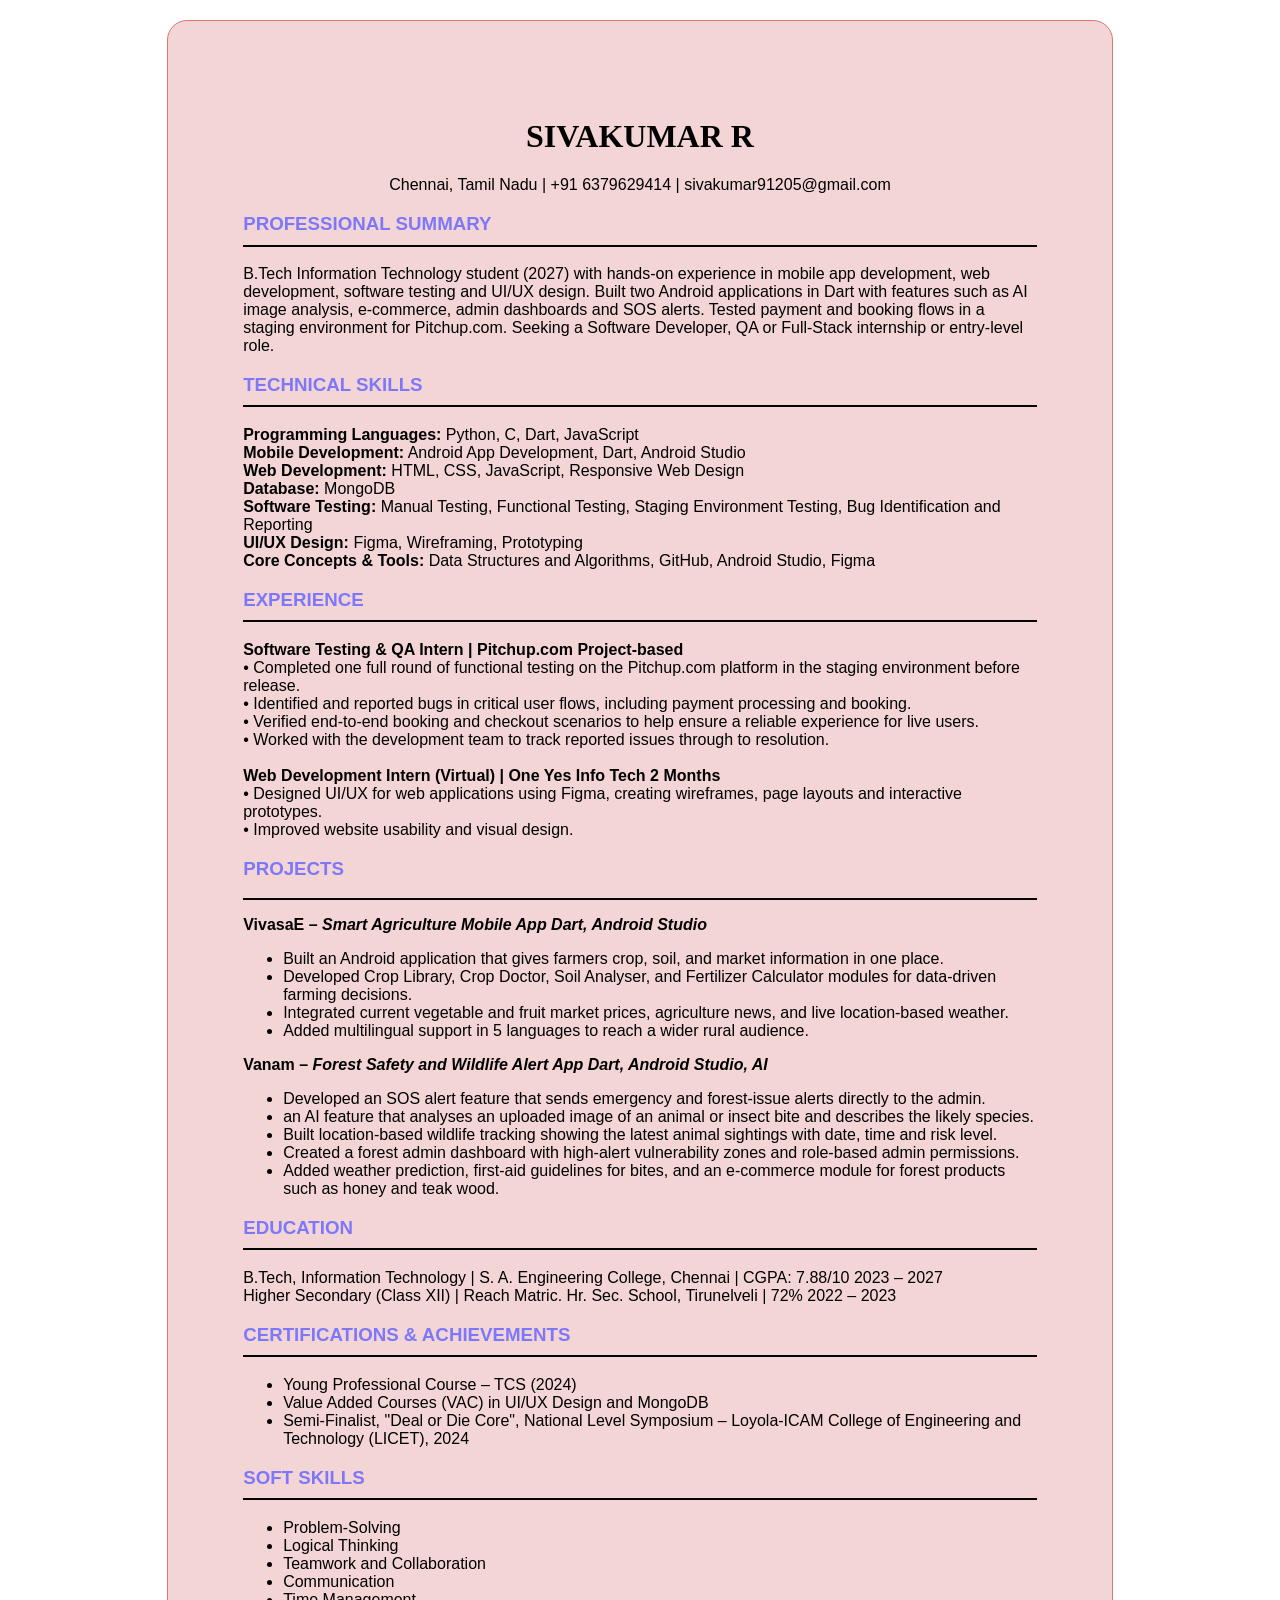
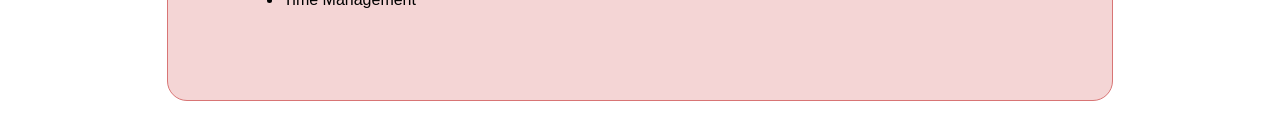
<file: index.html>
<!DOCTYPE html>
<html lang="en">
<head>
    <meta charset="UTF-8">
    <meta name="viewport" content="width=device-width, initial-scale=1.0">
    <title>Document</title>
    <link rel="stylesheet" href="style.css">
</head>
<body>
   
    
     <div class="container">
    <center>
     
      <h1>SIVAKUMAR R</h1>
      <p class="contact-info">Chennai, Tamil Nadu | +91 6379629414 | sivakumar91205@gmail.com</p>
    </center>
       
    <h3 >PROFESSIONAL SUMMARY<hr ></h3>
    <p style="font-family:'Segoe UI', Tahoma, Geneva, Verdana, sans-serif;">B.Tech Information Technology student (2027) with hands-on experience in mobile app development, web development,
software testing and UI/UX design. Built two Android applications in Dart with features such as AI image analysis,
e-commerce, admin dashboards and SOS alerts. Tested payment and booking flows in a staging environment for
Pitchup.com. Seeking a Software Developer, QA or Full-Stack internship or entry-level role.</p>
<h3>TECHNICAL SKILLS<hr ></h3>
<p><b>Programming Languages:</b> Python, C, Dart, JavaScript<br>
<b>Mobile Development:</b> Android App Development, Dart, Android Studio<br>
<b>Web Development:</b> HTML, CSS, JavaScript, Responsive Web Design<br>
<b>Database:</b> MongoDB<br>
<b>Software Testing:</b> Manual Testing, Functional Testing, Staging Environment Testing, Bug Identification and Reporting<br>
<b>UI/UX Design:</b> Figma, Wireframing, Prototyping<br>
<b>Core Concepts & Tools:</b> Data Structures and Algorithms, GitHub, Android Studio, Figma
</p>
<h3>EXPERIENCE<hr ></h3>
<p><b>Software Testing & QA Intern | Pitchup.com Project-based</b><br>
• Completed one full round of functional testing on the Pitchup.com platform in the staging environment before release.<br>
• Identified and reported bugs in critical user flows, including payment processing and booking.<br>
• Verified end-to-end booking and checkout scenarios to help ensure a reliable experience for live users.<br>
• Worked with the development team to track reported issues through to resolution.<br><br>
<b>Web Development Intern (Virtual) | One Yes Info Tech 2 Months</b><br>
• Designed UI/UX for web applications using Figma, creating wireframes, page layouts and interactive prototypes.<br>
• Improved website usability and visual design.</p>
<h3>PROJECTS</h3><hr>
<p><b>VivasaE – <i>Smart Agriculture Mobile App Dart, Android Studio</i></b>
<ul>
  <li>Built an Android application that gives farmers crop, soil, and market information in one place.</li>
  <li>Developed Crop Library, Crop Doctor, Soil Analyser, and Fertilizer Calculator modules for data-driven farming decisions.</li>
  <li>Integrated current vegetable and fruit market prices, agriculture news, and live location-based weather.</li>
  <li>Added multilingual support in 5 languages to reach a wider rural audience.</li>
</ul></p>
<p><b>Vanam – <i>Forest Safety and Wildlife Alert App Dart, Android Studio, AI</i></b>
<ul>
<li>Developed an SOS alert feature that sends emergency and forest-issue alerts directly to the admin.</li>
<li> an AI feature that analyses an uploaded image of an animal or insect bite and describes the likely species. </li>
<li>Built location-based wildlife tracking showing the latest animal sightings with date, time and risk level.</li>
<li>Created a forest admin dashboard with high-alert vulnerability zones and role-based admin permissions.</li> 
<li>Added weather prediction, first-aid guidelines for bites, and an e-commerce module for forest products such as honey 
and teak wood.</li></ul>
</p>
<h3>EDUCATION<hr></h3>
<p>B.Tech, Information Technology | S. A. Engineering College, Chennai | CGPA: 7.88/10 2023 – 2027<br>
Higher Secondary (Class XII) | Reach Matric. Hr. Sec. School, Tirunelveli | 72% 2022 – 2023</p>
<h3>CERTIFICATIONS & ACHIEVEMENTS<hr></h3>

    <ul>
      <li>Young Professional Course – TCS (2024)</li>
      <li>Value Added Courses (VAC) in UI/UX Design and MongoDB</li>
      <li>Semi-Finalist, "Deal or Die Core", National Level Symposium – Loyola-ICAM College of Engineering and Technology (LICET), 2024</li>
    </ul>
  </li>
</ul>
<h3>SOFT SKILLS<hr></h3>
<ul>
  <li>Problem-Solving</li>
  <li>Logical Thinking</li>
  <li>Teamwork and Collaboration</li>
  <li>Communication</li>
  <li>Time Management</li>
</ul>
    </div>
     </div>
</body>
</html>
</file>
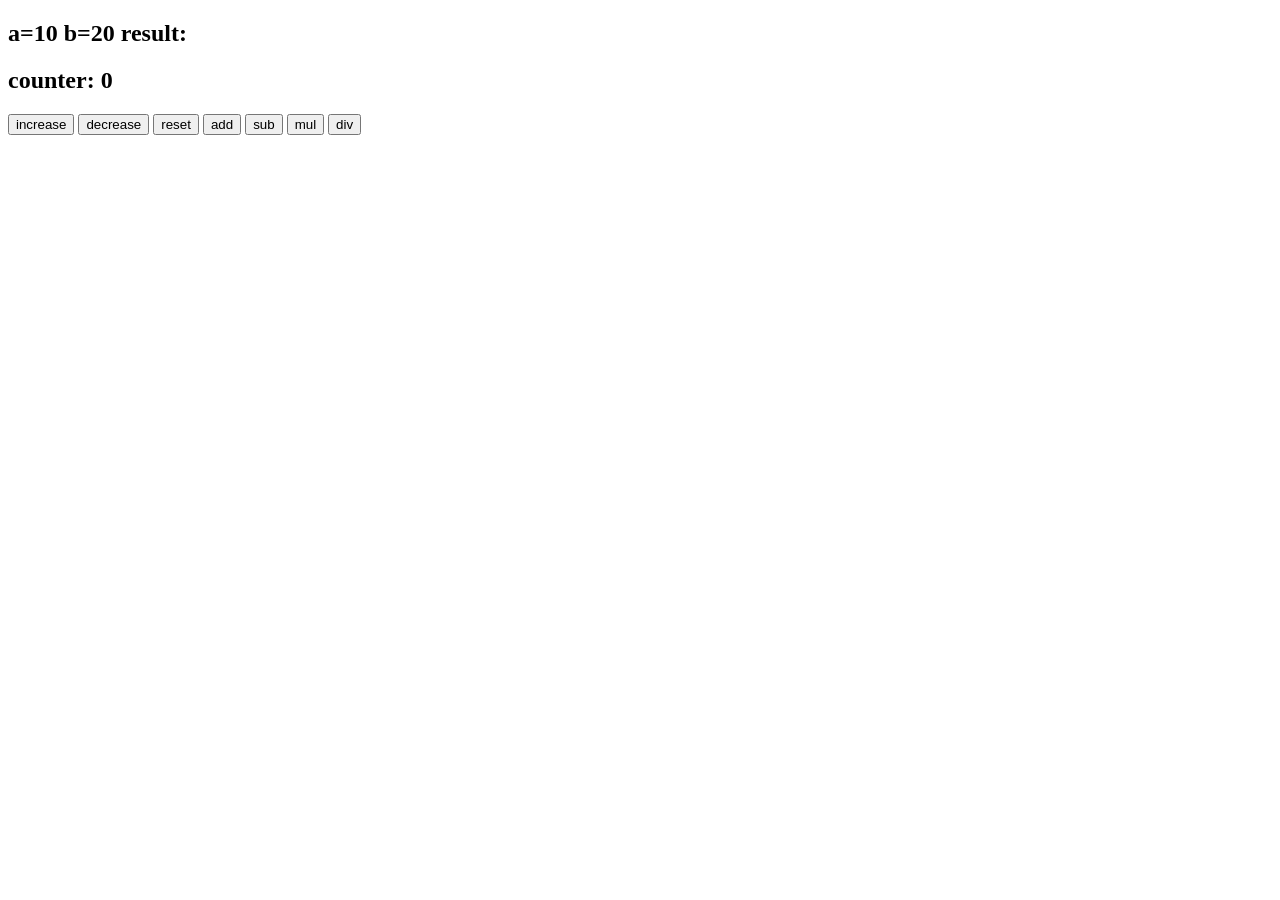
<file: button.html>
<!DOCTYPE html>
<html lang="en">
<head>
    <meta charset="UTF-8">
    <meta name="viewport" content="width=device-width, initial-scale=1.0">
    <title>Document</title>
</head>
<body>
    <h2>a=10   b=20  result:<span id="result"></span></h2>
    
    <h2>counter: <span id="count">0</span></h2>
    <button id="ince">increase</button>
    <button id="dece">decrease</button>
    <button id="reset">reset</button>
    <button id="add">add</button>
    <button id="sub">sub</button>
    <button id="mul">mul</button>
    <button id="div">div</button>
    <script>
        let count = 0;
        let button = document.getElementById("ince");

        
        function increase() {
            
            count++;
            document.getElementById("count").innerText = count;
            
        }
        button.addEventListener("click", increase);
        
        let button1 = document.getElementById("dece");
        function decrease() {
            count--;
            document.getElementById("count").innerText = count;
        }
        button1.addEventListener("click", decrease);
           
        let button2 = document.getElementById("reset");
        function reset() {
            count = 0;
            result=0;
            document.getElementById("count").innerHTML = count;
            document.getElementById("result").innerHTML = result;
        }
        button2.addEventListener("click", reset);
    
        let a=10;
        let b=20;
        let button3 = document.getElementById("add");

        function add() {
            count =a+b;
            document.getElementById("result").innerText = count;
        }
        button3.addEventListener("click", add);
        let button4 = document.getElementById("sub");
        function sub() {
            count = a-b;
            document.getElementById("result").innerText = count;
        }
        button4.addEventListener("click", sub);

        let button5 = document.getElementById("mul");
        function mul() {
            count =a*b;
            document.getElementById("result").innerText = count;
        }
        button5.addEventListener("click", mul);

        let button6 = document.getElementById("div");
        function div() {
            count = a/b;
            document.getElementById("result").innerText = count;
        }
        button6.addEventListener("click", div);
        </script>
    
</body>
</html>
</file>
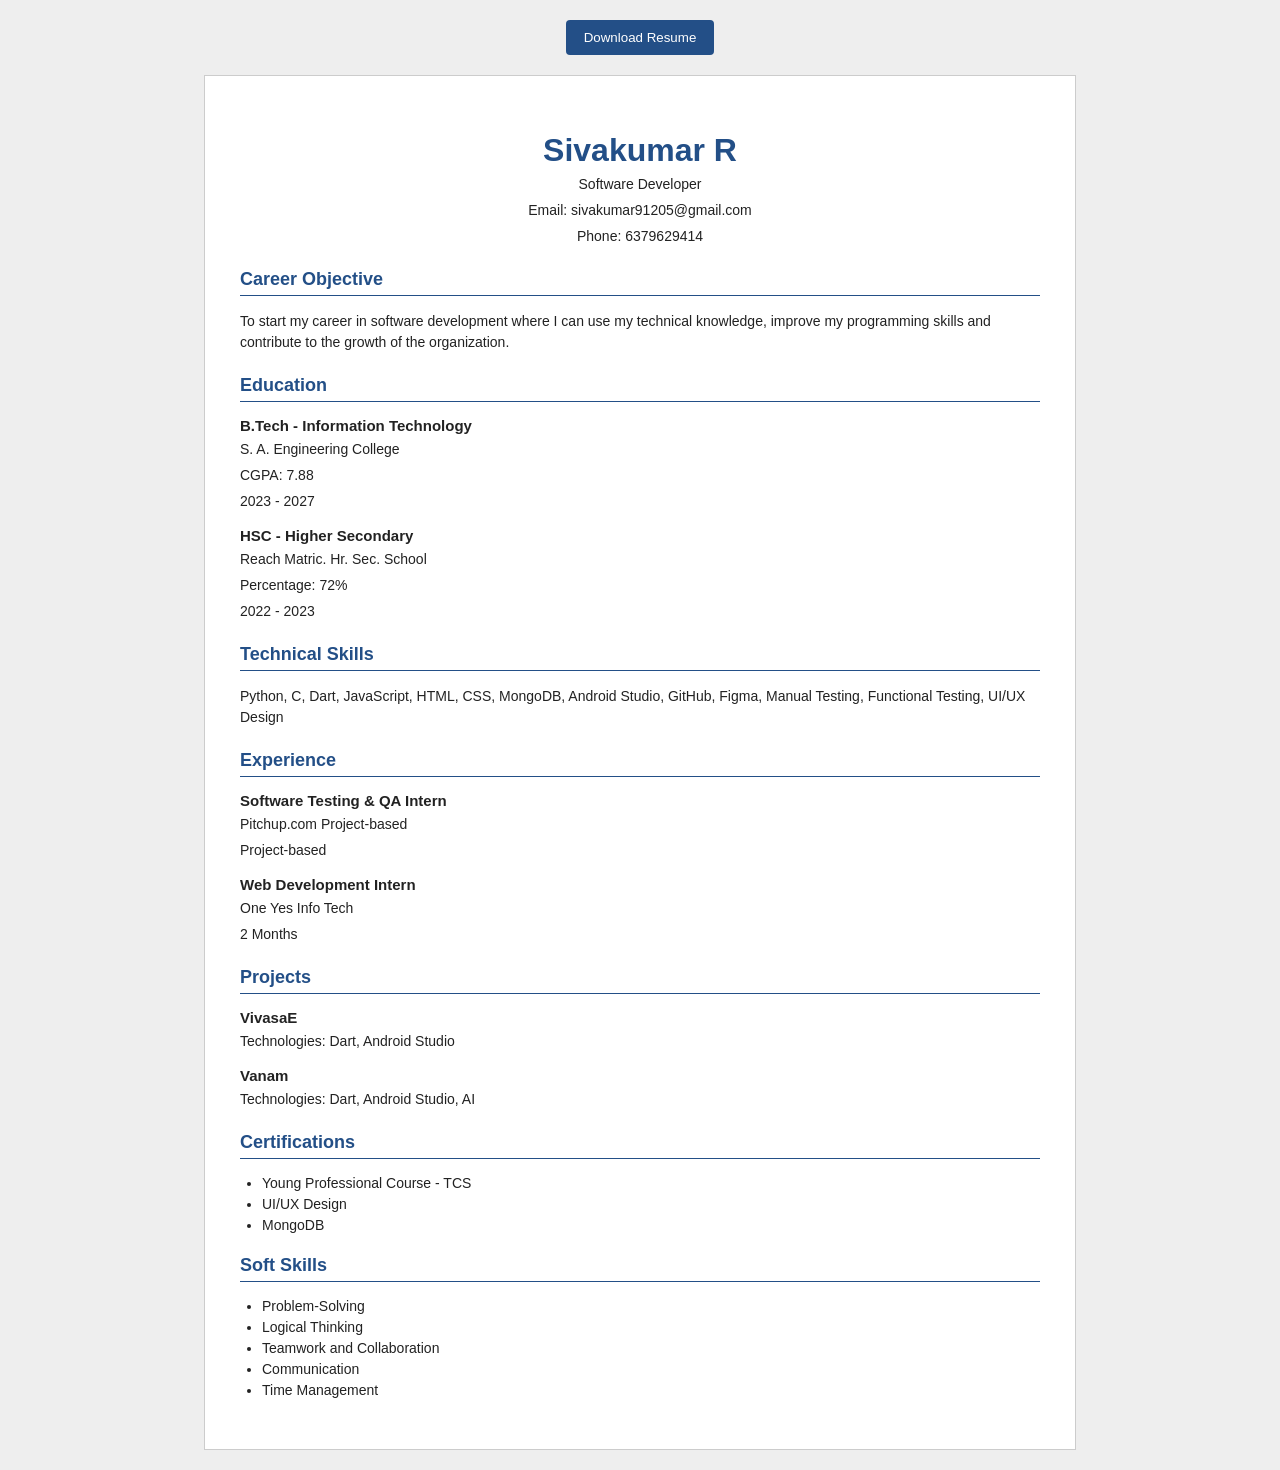
<file: detail.html>
<!DOCTYPE html>
<html lang="en">
<head>
    <meta charset="UTF-8">
    <meta name="viewport" content="width=device-width, initial-scale=1.0">
    <title>Sivakumar R - Resume</title>

    <style>
        body {
            font-family: Arial, sans-serif;
            background-color: #eeeeee;
            margin: 0;
            padding: 20px;
            color: #222222;
        }

        .resume {
            background-color: white;
            max-width: 800px;
            margin: auto;
            padding: 35px;
            border: 1px solid #cccccc;
        }

        h1 {
            text-align: center;
            color: #234f87;
            margin-bottom: 5px;
        }

        .contact {
            text-align: center;
            font-size: 14px;
            margin-bottom: 20px;
        }

        h2 {
            color: #234f87;
            font-size: 18px;
            border-bottom: 1px solid #234f87;
            padding-bottom: 5px;
            margin-top: 22px;
        }

        h3 {
            font-size: 15px;
            margin-bottom: 4px;
        }

        p {
            font-size: 14px;
            line-height: 1.5;
            margin: 5px 0;
        }

        ul {
            padding-left: 22px;
        }

        li {
            font-size: 14px;
            margin-bottom: 5px;
        }

        .item {
            margin-bottom: 14px;
        }

        button {
            display: block;
            margin: 0 auto 20px;
            padding: 10px 18px;
            background-color: #234f87;
            color: white;
            border: none;
            cursor: pointer;
            border-radius: 4px;
        }

        button:hover {
            background-color: #16365e;
        }

        @media print {
            body {
                background-color: white;
                padding: 0;
            }

            .resume {
                border: none;
                padding: 10px;
                max-width: none;
            }

            button {
                display: none;
            }

            h2, h3, p, li {
                break-inside: avoid;
            }

            @page {
                size: A4;
                margin: 15mm;
            }
        }

        @media (max-width: 600px) {
            body {
                padding: 8px;
            }

            .resume {
                padding: 18px;
            }

            h1 {
                font-size: 25px;
            }
        }
    </style>
</head>

<body>

    <button onclick="window.print()">Download Resume</button>

    <div class="resume" id="profile"></div>

    <script>
        const userInformation = [
            {
                name: "Sivakumar R",
                emailId: "sivakumar91205@gmail.com",
                phoneNumber: "6379629414",
                role: "Software Developer",

                educationDetails: [
                    {
                        course: "B.Tech",
                        college: "S. A. Engineering College",
                        degree: "Information Technology",
                        cgpa: "7.88",
                        year: "2023 - 2027"
                    },
                    {
                        course: "HSC",
                        college: "Reach Matric. Hr. Sec. School",
                        degree: "Higher Secondary",
                        percentage: "72%",
                        year: "2022 - 2023"
                    }
                ],

                skills: [
                    "Python", "C", "Dart", "JavaScript",
                    "HTML", "CSS", "MongoDB", "Android Studio",
                    "GitHub", "Figma", "Manual Testing",
                    "Functional Testing", "UI/UX Design"
                ],

                experience: [
                    {
                        role: "Software Testing & QA Intern",
                        company: "Pitchup.com Project-based",
                        duration: "Project-based"
                    },
                    {
                        role: "Web Development Intern",
                        company: "One Yes Info Tech",
                        duration: "2 Months"
                    }
                ],

                projects: [
                    {
                        name: "VivasaE",
                        technology: ["Dart", "Android Studio"]
                    },
                    {
                        name: "Vanam",
                        technology: ["Dart", "Android Studio", "AI"]
                    }
                ],

                certifications: [
                    "Young Professional Course - TCS",
                    "UI/UX Design",
                    "MongoDB"
                ],

                softSkills: [
                    "Problem-Solving",
                    "Logical Thinking",
                    "Teamwork and Collaboration",
                    "Communication",
                    "Time Management"
                ]
            }
        ];

        function getUserInformation() {
            return userInformation[0];
        }

        function getEducationDetails() {
            return getUserInformation().educationDetails;
        }

        function getSkills() {
            return getUserInformation().skills;
        }

        function getExperience() {
            return getUserInformation().experience;
        }

        function getProjects() {
            return getUserInformation().projects;
        }

        function getCertifications() {
            return getUserInformation().certifications;
        }

        function getSoftSkills() {
            return getUserInformation().softSkills;
        }

        function displayUserInformation() {
            const user = getUserInformation();

            document.getElementById("profile").innerHTML = `
                <h1>${user.name}</h1>

                <div class="contact">
                    <p>${user.role}</p>
                    <p>Email: ${user.emailId}</p>
                    <p>Phone: ${user.phoneNumber}</p>
                </div>

                <h2>Career Objective</h2>
                <p>
                    To start my career in software development where I can
                    use my technical knowledge, improve my programming skills
                    and contribute to the growth of the organization.
                </p>

                <h2>Education</h2>
                ${getEducationDetails().map(item => `
                    <div class="item">
                        <h3>${item.course} - ${item.degree}</h3>
                        <p>${item.college}</p>
                        <p>
                            ${item.cgpa
                                ? "CGPA: " + item.cgpa
                                : "Percentage: " + item.percentage}
                        </p>
                        <p>${item.year}</p>
                    </div>
                `).join("")}

                <h2>Technical Skills</h2>
                <p>${getSkills().join(", ")}</p>

                <h2>Experience</h2>
                ${getExperience().map(item => `
                    <div class="item">
                        <h3>${item.role}</h3>
                        <p>${item.company}</p>
                        <p>${item.duration}</p>
                    </div>
                `).join("")}

                <h2>Projects</h2>
                ${getProjects().map(item => `
                    <div class="item">
                        <h3>${item.name}</h3>
                        <p>
                            Technologies: ${item.technology.join(", ")}
                        </p>
                    </div>
                `).join("")}

                <h2>Certifications</h2>
                <ul>
                    ${getCertifications().map(item => `
                        <li>${item}</li>
                    `).join("")}
                </ul>

                <h2>Soft Skills</h2>
                <ul>
                    ${getSoftSkills().map(item => `
                        <li>${item}</li>
                    `).join("")}
                </ul>
            `;
        }

        displayUserInformation();
    </script>

</body>
</html>
</file>
<file: style.css>
hr{
    border: 1px solid black;
    padding: auto;
}
.container{
    width: 210mm;
     min-height: 297mm; 
     margin: 20px auto; 
     background-color: #f4d5d5; 
     border: 1px solid #d87575; 
     border-radius: 20px;
     padding: 20mm;
}
h3{
    color: rgb(125, 120, 249);
    font-family: 'Franklin Gothic Medium', 'Arial Narrow', Arial, sans-serif;
}
p,li{
    font-family:'Segoe UI', Tahoma, Geneva, Verdana, sans-serif;
}
h1{
    font-family:Georgia, 'Times New Roman', Times, serif;
    
}
</file>
